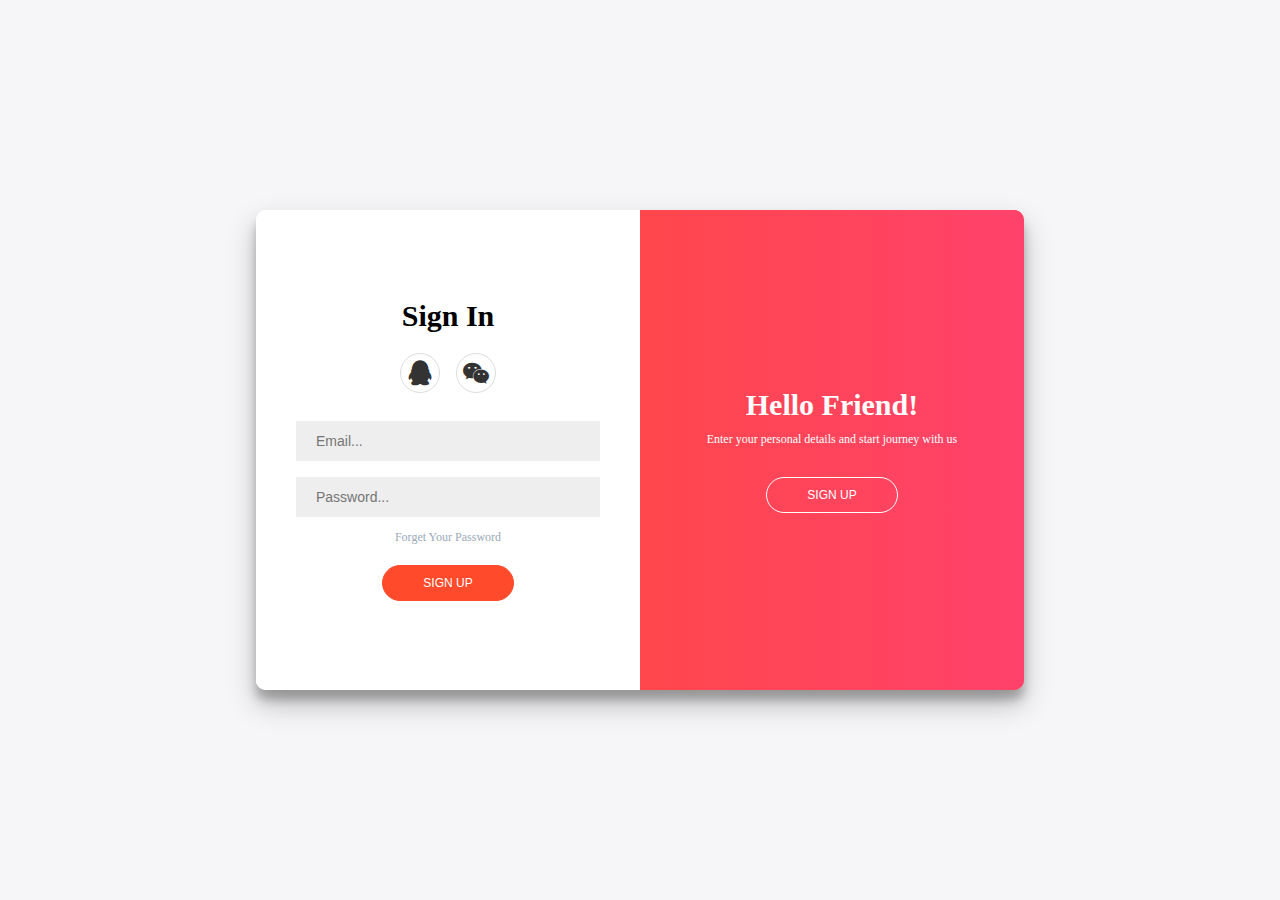
<file: web/sign.html>
<!DOCTYPE html>
<html lang="en">

<head>
  <meta charset="UTF-8">
  <meta name="viewport" content="width=device-width, initial-scale=1.0">
  <title>Hi Friend</title>
  <link rel="stylesheet" href="./fonts/iconfont.css">
  <link rel="stylesheet" href="./css/sign.css">
  <script src="./js/sign.js"></script>
</head>

<body>
  <!-- 创建封装容器 -->
  <div class="container" id="container">

    <!-- 注册页面 -->
    <div class="form-container sign-up-container">
      <form action="#">
        <h1>sign up</h1>
        <!-- 公共组件 -->
        <div class="social-container">
          <a href="#">
            <i class="iconfont icon-qq"></i>
          </a>
          <a href="#">
            <i class="iconfont icon-weixin"></i>
          </a>
        </div>
        <input type="text" name="userName" id="userName" placeholder="userName">
        <input type="email" name="email" id="register-email" placeholder="Email">
        <input type="password" name="password" id="register-password" placeholder="Password">
        <input type="password" name="re-password" id="re-password" placeholder="Repeat Passwored">
        <input type="text" name="checkcode" id="checkcode" placeholder="CheckCode">
        <a href="#" class="checkcode"></a>
        <button>sign up</button>

      </form>
    </div>

    <!-- 登录页面 -->
    <div class="form-container sign-in-container">
      <form action="/MultiplayerBlog/login" method="post">
        <h1>sign in</h1>
        <!-- 公共组件 -->
        <div class="social-container">
          <a href="#">
            <i class="iconfont icon-qq"></i>
          </a>
          <a href="#">
            <i class="iconfont icon-weixin"></i>
          </a>
        </div>
        <input type="email" name="login-email" id="login-email" placeholder="Email...">
        <input type="password" name="login-password" id="login-password" placeholder="Password...">
        <a href="#" class="forget">forget your password</a>
        <button>sign up</button>
      </form>
    </div>

    <!-- 覆盖容器 -->
    <div class="overlay-container">
      <div class="overlay">

        <!-- 覆盖左边 -->
        <div class="overlay-penal overlay-left-container">
          <h1>welcome back!</h1>
          <p>
            To keep connected with us please login with your personal info
          </p>
          <button class="ghost" id="signIn">sign in</button>
        </div>

        <!-- 覆盖右边 -->
        <div class="overlay-penal overlay-right-container">
          <h1>Hello Friend!</h1>
          <p>
            Enter your personal details and start journey with us
          </p>
          <button class="ghost" id="signUp">sign up</button>
        </div>
      </div>
    </div>
  </div>

</body>

</html>
</file>
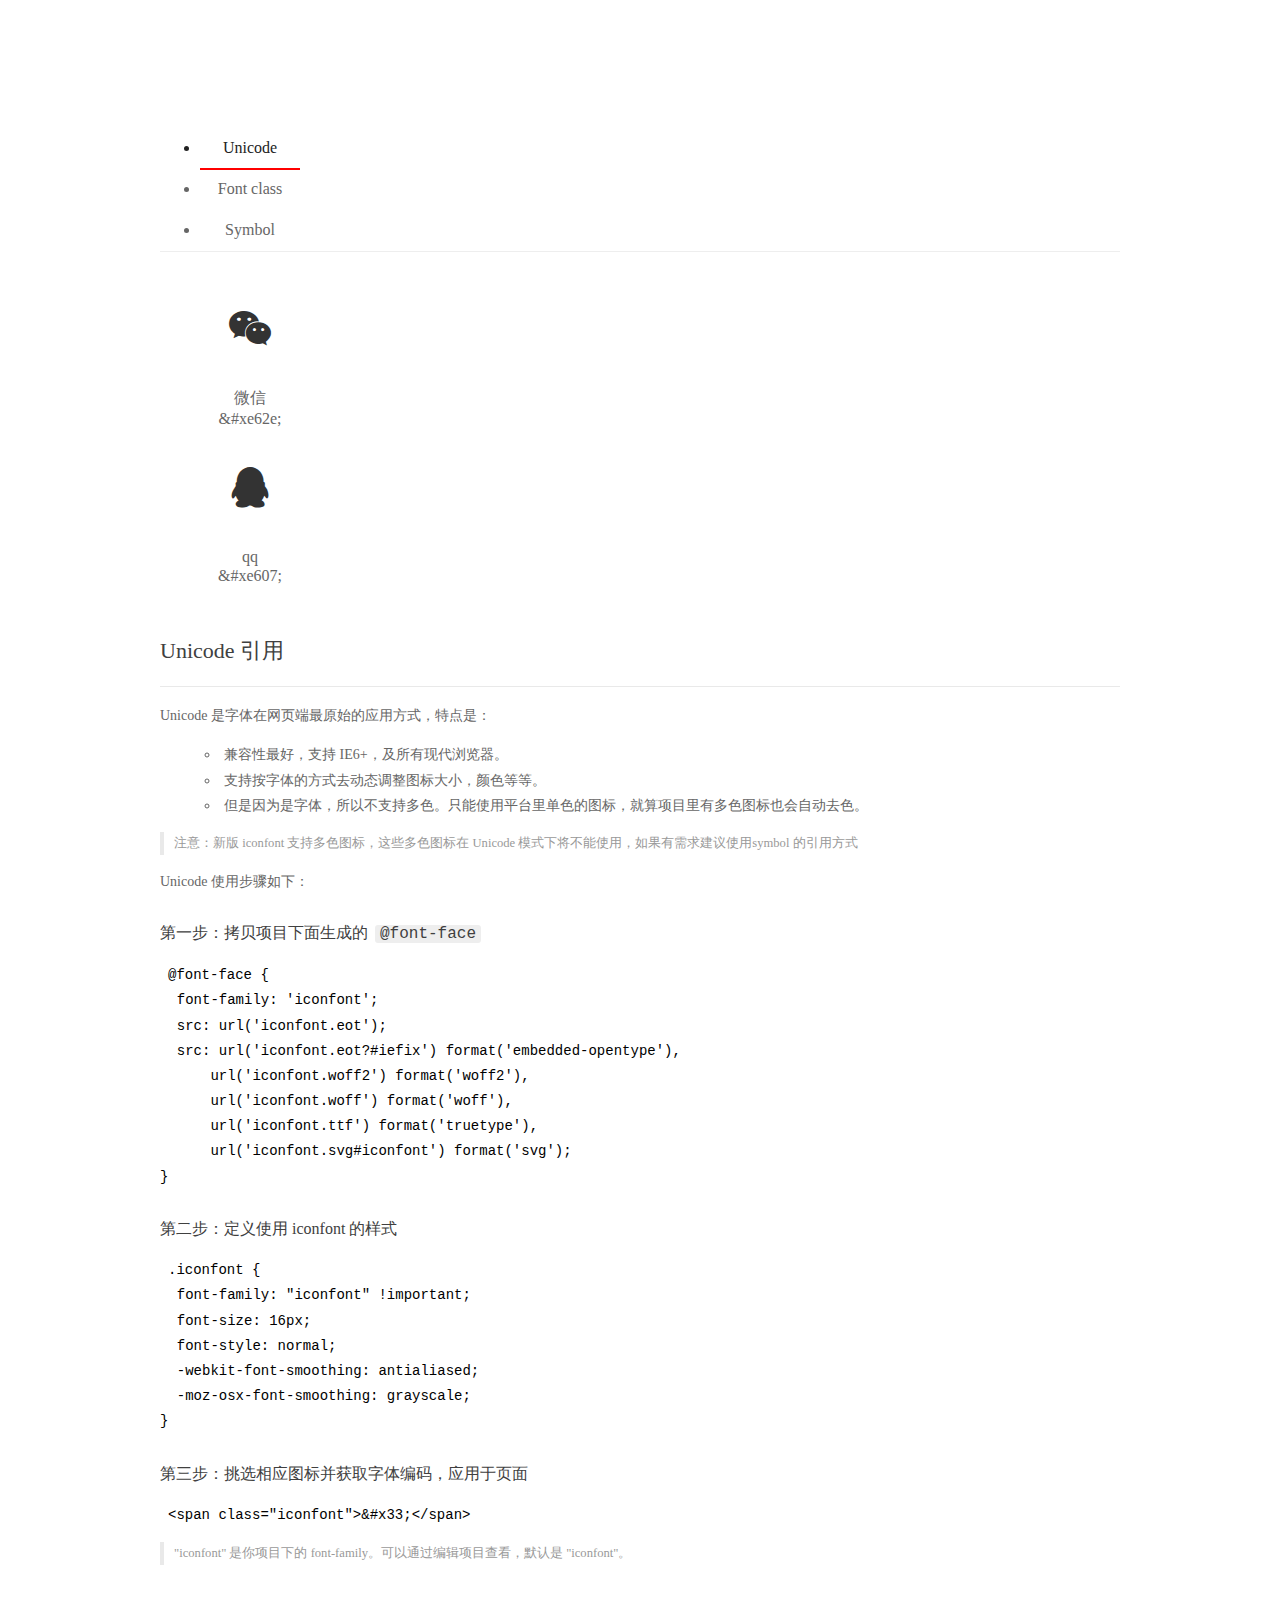
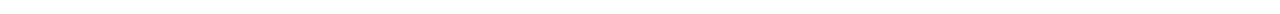
<file: web/fonts/demo_index.html>
<!DOCTYPE html>
<html>
<head>
  <meta charset="utf-8"/>
  <title>IconFont Demo</title>
  <link rel="shortcut icon" href="https://img.alicdn.com/tps/i4/TB1_oz6GVXXXXaFXpXXJDFnIXXX-64-64.ico" type="image/x-icon"/>
  <link rel="stylesheet" href="https://g.alicdn.com/thx/cube/1.3.2/cube.min.css">
  <link rel="stylesheet" href="demo.css">
  <link rel="stylesheet" href="iconfont.css">
  <script src="iconfont.js"></script>
  <!-- jQuery -->
  <script src="https://a1.alicdn.com/oss/uploads/2018/12/26/7bfddb60-08e8-11e9-9b04-53e73bb6408b.js"></script>
  <!-- 代码高亮 -->
  <script src="https://a1.alicdn.com/oss/uploads/2018/12/26/a3f714d0-08e6-11e9-8a15-ebf944d7534c.js"></script>
</head>
<body>
  <div class="main">
    <h1 class="logo"><a href="https://www.iconfont.cn/" title="iconfont 首页" target="_blank">&#xe86b;</a></h1>
    <div class="nav-tabs">
      <ul id="tabs" class="dib-box">
        <li class="dib active"><span>Unicode</span></li>
        <li class="dib"><span>Font class</span></li>
        <li class="dib"><span>Symbol</span></li>
      </ul>
      
    </div>
    <div class="tab-container">
      <div class="content unicode" style="display: block;">
          <ul class="icon_lists dib-box">
          
            <li class="dib">
              <span class="icon iconfont">&#xe62e;</span>
                <div class="name">微信</div>
                <div class="code-name">&amp;#xe62e;</div>
              </li>
          
            <li class="dib">
              <span class="icon iconfont">&#xe607;</span>
                <div class="name">qq</div>
                <div class="code-name">&amp;#xe607;</div>
              </li>
          
          </ul>
          <div class="article markdown">
          <h2 id="unicode-">Unicode 引用</h2>
          <hr>

          <p>Unicode 是字体在网页端最原始的应用方式，特点是：</p>
          <ul>
            <li>兼容性最好，支持 IE6+，及所有现代浏览器。</li>
            <li>支持按字体的方式去动态调整图标大小，颜色等等。</li>
            <li>但是因为是字体，所以不支持多色。只能使用平台里单色的图标，就算项目里有多色图标也会自动去色。</li>
          </ul>
          <blockquote>
            <p>注意：新版 iconfont 支持多色图标，这些多色图标在 Unicode 模式下将不能使用，如果有需求建议使用symbol 的引用方式</p>
          </blockquote>
          <p>Unicode 使用步骤如下：</p>
          <h3 id="-font-face">第一步：拷贝项目下面生成的 <code>@font-face</code></h3>
<pre><code class="language-css"
>@font-face {
  font-family: 'iconfont';
  src: url('iconfont.eot');
  src: url('iconfont.eot?#iefix') format('embedded-opentype'),
      url('iconfont.woff2') format('woff2'),
      url('iconfont.woff') format('woff'),
      url('iconfont.ttf') format('truetype'),
      url('iconfont.svg#iconfont') format('svg');
}
</code></pre>
          <h3 id="-iconfont-">第二步：定义使用 iconfont 的样式</h3>
<pre><code class="language-css"
>.iconfont {
  font-family: "iconfont" !important;
  font-size: 16px;
  font-style: normal;
  -webkit-font-smoothing: antialiased;
  -moz-osx-font-smoothing: grayscale;
}
</code></pre>
          <h3 id="-">第三步：挑选相应图标并获取字体编码，应用于页面</h3>
<pre>
<code class="language-html"
>&lt;span class="iconfont"&gt;&amp;#x33;&lt;/span&gt;
</code></pre>
          <blockquote>
            <p>"iconfont" 是你项目下的 font-family。可以通过编辑项目查看，默认是 "iconfont"。</p>
          </blockquote>
          </div>
      </div>
      <div class="content font-class">
        <ul class="icon_lists dib-box">
          
          <li class="dib">
            <span class="icon iconfont icon-weixin"></span>
            <div class="name">
              微信
            </div>
            <div class="code-name">.icon-weixin
            </div>
          </li>
          
          <li class="dib">
            <span class="icon iconfont icon-qq"></span>
            <div class="name">
              qq
            </div>
            <div class="code-name">.icon-qq
            </div>
          </li>
          
        </ul>
        <div class="article markdown">
        <h2 id="font-class-">font-class 引用</h2>
        <hr>

        <p>font-class 是 Unicode 使用方式的一种变种，主要是解决 Unicode 书写不直观，语意不明确的问题。</p>
        <p>与 Unicode 使用方式相比，具有如下特点：</p>
        <ul>
          <li>兼容性良好，支持 IE8+，及所有现代浏览器。</li>
          <li>相比于 Unicode 语意明确，书写更直观。可以很容易分辨这个 icon 是什么。</li>
          <li>因为使用 class 来定义图标，所以当要替换图标时，只需要修改 class 里面的 Unicode 引用。</li>
          <li>不过因为本质上还是使用的字体，所以多色图标还是不支持的。</li>
        </ul>
        <p>使用步骤如下：</p>
        <h3 id="-fontclass-">第一步：引入项目下面生成的 fontclass 代码：</h3>
<pre><code class="language-html">&lt;link rel="stylesheet" href="./iconfont.css"&gt;
</code></pre>
        <h3 id="-">第二步：挑选相应图标并获取类名，应用于页面：</h3>
<pre><code class="language-html">&lt;span class="iconfont icon-xxx"&gt;&lt;/span&gt;
</code></pre>
        <blockquote>
          <p>"
            iconfont" 是你项目下的 font-family。可以通过编辑项目查看，默认是 "iconfont"。</p>
        </blockquote>
      </div>
      </div>
      <div class="content symbol">
          <ul class="icon_lists dib-box">
          
            <li class="dib">
                <svg class="icon svg-icon" aria-hidden="true">
                  <use xlink:href="#icon-weixin"></use>
                </svg>
                <div class="name">微信</div>
                <div class="code-name">#icon-weixin</div>
            </li>
          
            <li class="dib">
                <svg class="icon svg-icon" aria-hidden="true">
                  <use xlink:href="#icon-qq"></use>
                </svg>
                <div class="name">qq</div>
                <div class="code-name">#icon-qq</div>
            </li>
          
          </ul>
          <div class="article markdown">
          <h2 id="symbol-">Symbol 引用</h2>
          <hr>

          <p>这是一种全新的使用方式，应该说这才是未来的主流，也是平台目前推荐的用法。相关介绍可以参考这篇<a href="">文章</a>
            这种用法其实是做了一个 SVG 的集合，与另外两种相比具有如下特点：</p>
          <ul>
            <li>支持多色图标了，不再受单色限制。</li>
            <li>通过一些技巧，支持像字体那样，通过 <code>font-size</code>, <code>color</code> 来调整样式。</li>
            <li>兼容性较差，支持 IE9+，及现代浏览器。</li>
            <li>浏览器渲染 SVG 的性能一般，还不如 png。</li>
          </ul>
          <p>使用步骤如下：</p>
          <h3 id="-symbol-">第一步：引入项目下面生成的 symbol 代码：</h3>
<pre><code class="language-html">&lt;script src="./iconfont.js"&gt;&lt;/script&gt;
</code></pre>
          <h3 id="-css-">第二步：加入通用 CSS 代码（引入一次就行）：</h3>
<pre><code class="language-html">&lt;style&gt;
.icon {
  width: 1em;
  height: 1em;
  vertical-align: -0.15em;
  fill: currentColor;
  overflow: hidden;
}
&lt;/style&gt;
</code></pre>
          <h3 id="-">第三步：挑选相应图标并获取类名，应用于页面：</h3>
<pre><code class="language-html">&lt;svg class="icon" aria-hidden="true"&gt;
  &lt;use xlink:href="#icon-xxx"&gt;&lt;/use&gt;
&lt;/svg&gt;
</code></pre>
          </div>
      </div>

    </div>
  </div>
  <script>
  $(document).ready(function () {
      $('.tab-container .content:first').show()

      $('#tabs li').click(function (e) {
        var tabContent = $('.tab-container .content')
        var index = $(this).index()

        if ($(this).hasClass('active')) {
          return
        } else {
          $('#tabs li').removeClass('active')
          $(this).addClass('active')

          tabContent.hide().eq(index).fadeIn()
        }
      })
    })
  </script>
</body>
</html>
</file>
<file: web/fonts/iconfont.css>
@font-face {font-family: "iconfont";
  src: url('iconfont.eot?t=1593756068551'); /* IE9 */
  src: url('iconfont.eot?t=1593756068551#iefix') format('embedded-opentype'), /* IE6-IE8 */
  url('[data-uri]') format('woff2'),
  url('iconfont.woff?t=1593756068551') format('woff'),
  url('iconfont.ttf?t=1593756068551') format('truetype'), /* chrome, firefox, opera, Safari, Android, iOS 4.2+ */
  url('iconfont.svg?t=1593756068551#iconfont') format('svg'); /* iOS 4.1- */
}

.iconfont {
  font-family: "iconfont" !important;
  font-size: 16px;
  font-style: normal;
  -webkit-font-smoothing: antialiased;
  -moz-osx-font-smoothing: grayscale;
}

.icon-weixin:before {
  content: "\e62e";
}

.icon-qq:before {
  content: "\e607";
}
</file>
<file: web/css/sign.css>
* {
  padding: 0;
  margin: 0;
  box-sizing: border-box;
}

body {
  display: flex;
  justify-content: center;
  align-items: center;
  height: 100vh;
  background-color: #F6F5F7;
}

button {
  outline: none;
  border: 1px solid #FF4B2B;
  border-radius: 20px;
  background-color: #FF4B2B;
  padding: 10px 40px;
  font-size: 12px;
  text-transform: uppercase;
  color: white;
  transition: transform 85ms ease-in;
}

h1 {
  text-transform: capitalize;
  font-size: 30px;
}

p {
  margin: 10px 0 30px;
}

button:active {
  transform: scale(.95);
}

.ghost {
  background-color: transparent;
  border-color: white;
}

/* 验证码 */
.checkcode {
  display: inline-block;
  width: 100px;
  height: 38px;
  position: absolute;
  bottom: 2.96em;
  right: 1px;
  border: none;
  border-radius: 2px;

}



.container {
  position: relative;
  width: 768px;
  max-width: 100%;
  min-height: 480px;
  background-color: white;
  box-shadow: 0 14px 28px rgba(0, 0, 0, .25), 0 10px 10px rgba(0, 0, 0, .22);
  border-radius: 10px;
  overflow: hidden;
}

.form-container {
  position: absolute;
  display: flex;
  justify-content: center;
  align-items: center;
  background-color: white;
  height: 100%;
  width: 50%;
  padding: 0 40px;
  transition: all .65s ease-in-out;
}

.form-container form {
  width: 100%;
  display: flex;
  flex-direction: column;
  justify-content: center;
  align-items: center;
  position: relative;
}

.form-container input {
  width: 100%;
  height: 40px;
  margin: 8px 0;
  background-color: #EEEEEE;
  border: none;
  font-size: 14px;
  padding: 0 20px;
}

.sign-in-container {
  z-index: 10;
}

.orm-container {
  z-index: 5;
}

.social-container {
  display: flex;
}

.social-container a {
  width: 40px;
  height: 40px;
  border-radius: 50%;
  border: 1px solid #ddd;
  line-height: 38px;
  text-align: center;
  color: #333;
  margin: 20px 8px;
  text-decoration: none;
}

.social-container a i {
  font-size: 26px;
}

.social-container a:hover {
  background-color: #000;
  color: #fff;
  border-color: #CBCBCC;
}

.overlay-container {
  position: absolute;
  right: 0;
  width: 50%;
  height: 100%;
  background-color: tomato;
  overflow: hidden;
  transition: transform .65s ease-in-out;
  z-index: 100;
}

.overlay {
  position: absolute;
  display: flex;
  left: -100%;
  width: 200%;
  height: 100%;
  background: linear-gradient(to right, #FF4B2D, #FF426B);
}

.overlay-penal {
  display: flex;
  flex-direction: column;
  justify-content: center;
  align-items: center;
  width: 50%;
  padding: 0 40px;
  text-align: center;
  color: white;
  font-size: 12px;
}

.forget {
  height: 20px;
  color: #9AA9B7;
  text-decoration: none;
  margin: 5px 0 15px;
  font-size: 12px;
  text-transform: capitalize;
}

.forget:hover {
  border-bottom: 2px tomato solid;
}

.overlay-left-container {
  transform: translateX(10%);
  transition: transform .65s ease-in-out;
}

.overlay-right-container {
  transform: translateX(0);
  transition: transform .65s ease-in-out;
}

.container.penal-right-active .sign-in-container {
  z-index: 5;
  transform: translateX(100%);
}

.container.penal-right-active .sign-up-container {
  z-index: 10;
  transform: translateX(100%);
}

.container.penal-right-active .overlay-container {
  transform: translateX(-100%);
}

.container.penal-right-active .overlay {
  transform: translateX(50%);
}

.container.penal-right-active .overlay-left-container {
  transform: translateX(0);
}

.container.penal-right-active .overlay-right-container {
  transform: translateX(-10%);
}
</file>
<file: web/fonts/demo.css>
/* Logo 字体 */
@font-face {
  font-family: "iconfont logo";
  src: url('https://at.alicdn.com/t/font_985780_km7mi63cihi.eot?t=1545807318834');
  src: url('https://at.alicdn.com/t/font_985780_km7mi63cihi.eot?t=1545807318834#iefix') format('embedded-opentype'),
    url('https://at.alicdn.com/t/font_985780_km7mi63cihi.woff?t=1545807318834') format('woff'),
    url('https://at.alicdn.com/t/font_985780_km7mi63cihi.ttf?t=1545807318834') format('truetype'),
    url('https://at.alicdn.com/t/font_985780_km7mi63cihi.svg?t=1545807318834#iconfont') format('svg');
}

.logo {
  font-family: "iconfont logo";
  font-size: 160px;
  font-style: normal;
  -webkit-font-smoothing: antialiased;
  -moz-osx-font-smoothing: grayscale;
}

/* tabs */
.nav-tabs {
  position: relative;
}

.nav-tabs .nav-more {
  position: absolute;
  right: 0;
  bottom: 0;
  height: 42px;
  line-height: 42px;
  color: #666;
}

#tabs {
  border-bottom: 1px solid #eee;
}

#tabs li {
  cursor: pointer;
  width: 100px;
  height: 40px;
  line-height: 40px;
  text-align: center;
  font-size: 16px;
  border-bottom: 2px solid transparent;
  position: relative;
  z-index: 1;
  margin-bottom: -1px;
  color: #666;
}


#tabs .active {
  border-bottom-color: #f00;
  color: #222;
}

.tab-container .content {
  display: none;
}

/* 页面布局 */
.main {
  padding: 30px 100px;
  width: 960px;
  margin: 0 auto;
}

.main .logo {
  color: #333;
  text-align: left;
  margin-bottom: 30px;
  line-height: 1;
  height: 110px;
  margin-top: -50px;
  overflow: hidden;
  *zoom: 1;
}

.main .logo a {
  font-size: 160px;
  color: #333;
}

.helps {
  margin-top: 40px;
}

.helps pre {
  padding: 20px;
  margin: 10px 0;
  border: solid 1px #e7e1cd;
  background-color: #fffdef;
  overflow: auto;
}

.icon_lists {
  width: 100% !important;
  overflow: hidden;
  *zoom: 1;
}

.icon_lists li {
  width: 100px;
  margin-bottom: 10px;
  margin-right: 20px;
  text-align: center;
  list-style: none !important;
  cursor: default;
}

.icon_lists li .code-name {
  line-height: 1.2;
}

.icon_lists .icon {
  display: block;
  height: 100px;
  line-height: 100px;
  font-size: 42px;
  margin: 10px auto;
  color: #333;
  -webkit-transition: font-size 0.25s linear, width 0.25s linear;
  -moz-transition: font-size 0.25s linear, width 0.25s linear;
  transition: font-size 0.25s linear, width 0.25s linear;
}

.icon_lists .icon:hover {
  font-size: 100px;
}

.icon_lists .svg-icon {
  /* 通过设置 font-size 来改变图标大小 */
  width: 1em;
  /* 图标和文字相邻时，垂直对齐 */
  vertical-align: -0.15em;
  /* 通过设置 color 来改变 SVG 的颜色/fill */
  fill: currentColor;
  /* path 和 stroke 溢出 viewBox 部分在 IE 下会显示
      normalize.css 中也包含这行 */
  overflow: hidden;
}

.icon_lists li .name,
.icon_lists li .code-name {
  color: #666;
}

/* markdown 样式 */
.markdown {
  color: #666;
  font-size: 14px;
  line-height: 1.8;
}

.highlight {
  line-height: 1.5;
}

.markdown img {
  vertical-align: middle;
  max-width: 100%;
}

.markdown h1 {
  color: #404040;
  font-weight: 500;
  line-height: 40px;
  margin-bottom: 24px;
}

.markdown h2,
.markdown h3,
.markdown h4,
.markdown h5,
.markdown h6 {
  color: #404040;
  margin: 1.6em 0 0.6em 0;
  font-weight: 500;
  clear: both;
}

.markdown h1 {
  font-size: 28px;
}

.markdown h2 {
  font-size: 22px;
}

.markdown h3 {
  font-size: 16px;
}

.markdown h4 {
  font-size: 14px;
}

.markdown h5 {
  font-size: 12px;
}

.markdown h6 {
  font-size: 12px;
}

.markdown hr {
  height: 1px;
  border: 0;
  background: #e9e9e9;
  margin: 16px 0;
  clear: both;
}

.markdown p {
  margin: 1em 0;
}

.markdown>p,
.markdown>blockquote,
.markdown>.highlight,
.markdown>ol,
.markdown>ul {
  width: 80%;
}

.markdown ul>li {
  list-style: circle;
}

.markdown>ul li,
.markdown blockquote ul>li {
  margin-left: 20px;
  padding-left: 4px;
}

.markdown>ul li p,
.markdown>ol li p {
  margin: 0.6em 0;
}

.markdown ol>li {
  list-style: decimal;
}

.markdown>ol li,
.markdown blockquote ol>li {
  margin-left: 20px;
  padding-left: 4px;
}

.markdown code {
  margin: 0 3px;
  padding: 0 5px;
  background: #eee;
  border-radius: 3px;
}

.markdown strong,
.markdown b {
  font-weight: 600;
}

.markdown>table {
  border-collapse: collapse;
  border-spacing: 0px;
  empty-cells: show;
  border: 1px solid #e9e9e9;
  width: 95%;
  margin-bottom: 24px;
}

.markdown>table th {
  white-space: nowrap;
  color: #333;
  font-weight: 600;
}

.markdown>table th,
.markdown>table td {
  border: 1px solid #e9e9e9;
  padding: 8px 16px;
  text-align: left;
}

.markdown>table th {
  background: #F7F7F7;
}

.markdown blockquote {
  font-size: 90%;
  color: #999;
  border-left: 4px solid #e9e9e9;
  padding-left: 0.8em;
  margin: 1em 0;
}

.markdown blockquote p {
  margin: 0;
}

.markdown .anchor {
  opacity: 0;
  transition: opacity 0.3s ease;
  margin-left: 8px;
}

.markdown .waiting {
  color: #ccc;
}

.markdown h1:hover .anchor,
.markdown h2:hover .anchor,
.markdown h3:hover .anchor,
.markdown h4:hover .anchor,
.markdown h5:hover .anchor,
.markdown h6:hover .anchor {
  opacity: 1;
  display: inline-block;
}

.markdown>br,
.markdown>p>br {
  clear: both;
}


.hljs {
  display: block;
  background: white;
  padding: 0.5em;
  color: #333333;
  overflow-x: auto;
}

.hljs-comment,
.hljs-meta {
  color: #969896;
}

.hljs-string,
.hljs-variable,
.hljs-template-variable,
.hljs-strong,
.hljs-emphasis,
.hljs-quote {
  color: #df5000;
}

.hljs-keyword,
.hljs-selector-tag,
.hljs-type {
  color: #a71d5d;
}

.hljs-literal,
.hljs-symbol,
.hljs-bullet,
.hljs-attribute {
  color: #0086b3;
}

.hljs-section,
.hljs-name {
  color: #63a35c;
}

.hljs-tag {
  color: #333333;
}

.hljs-title,
.hljs-attr,
.hljs-selector-id,
.hljs-selector-class,
.hljs-selector-attr,
.hljs-selector-pseudo {
  color: #795da3;
}

.hljs-addition {
  color: #55a532;
  background-color: #eaffea;
}

.hljs-deletion {
  color: #bd2c00;
  background-color: #ffecec;
}

.hljs-link {
  text-decoration: underline;
}

/* 代码高亮 */
/* PrismJS 1.15.0
https://prismjs.com/download.html#themes=prism&languages=markup+css+clike+javascript */
/**
 * prism.js default theme for JavaScript, CSS and HTML
 * Based on dabblet (http://dabblet.com)
 * @author Lea Verou
 */
code[class*="language-"],
pre[class*="language-"] {
  color: black;
  background: none;
  text-shadow: 0 1px white;
  font-family: Consolas, Monaco, 'Andale Mono', 'Ubuntu Mono', monospace;
  text-align: left;
  white-space: pre;
  word-spacing: normal;
  word-break: normal;
  word-wrap: normal;
  line-height: 1.5;

  -moz-tab-size: 4;
  -o-tab-size: 4;
  tab-size: 4;

  -webkit-hyphens: none;
  -moz-hyphens: none;
  -ms-hyphens: none;
  hyphens: none;
}

pre[class*="language-"]::-moz-selection,
pre[class*="language-"] ::-moz-selection,
code[class*="language-"]::-moz-selection,
code[class*="language-"] ::-moz-selection {
  text-shadow: none;
  background: #b3d4fc;
}

pre[class*="language-"]::selection,
pre[class*="language-"] ::selection,
code[class*="language-"]::selection,
code[class*="language-"] ::selection {
  text-shadow: none;
  background: #b3d4fc;
}

@media print {

  code[class*="language-"],
  pre[class*="language-"] {
    text-shadow: none;
  }
}

/* Code blocks */
pre[class*="language-"] {
  padding: 1em;
  margin: .5em 0;
  overflow: auto;
}

:not(pre)>code[class*="language-"],
pre[class*="language-"] {
  background: #f5f2f0;
}

/* Inline code */
:not(pre)>code[class*="language-"] {
  padding: .1em;
  border-radius: .3em;
  white-space: normal;
}

.token.comment,
.token.prolog,
.token.doctype,
.token.cdata {
  color: slategray;
}

.token.punctuation {
  color: #999;
}

.namespace {
  opacity: .7;
}

.token.property,
.token.tag,
.token.boolean,
.token.number,
.token.constant,
.token.symbol,
.token.deleted {
  color: #905;
}

.token.selector,
.token.attr-name,
.token.string,
.token.char,
.token.builtin,
.token.inserted {
  color: #690;
}

.token.operator,
.token.entity,
.token.url,
.language-css .token.string,
.style .token.string {
  color: #9a6e3a;
  background: hsla(0, 0%, 100%, .5);
}

.token.atrule,
.token.attr-value,
.token.keyword {
  color: #07a;
}

.token.function,
.token.class-name {
  color: #DD4A68;
}

.token.regex,
.token.important,
.token.variable {
  color: #e90;
}

.token.important,
.token.bold {
  font-weight: bold;
}

.token.italic {
  font-style: italic;
}

.token.entity {
  cursor: help;
}
</file>
